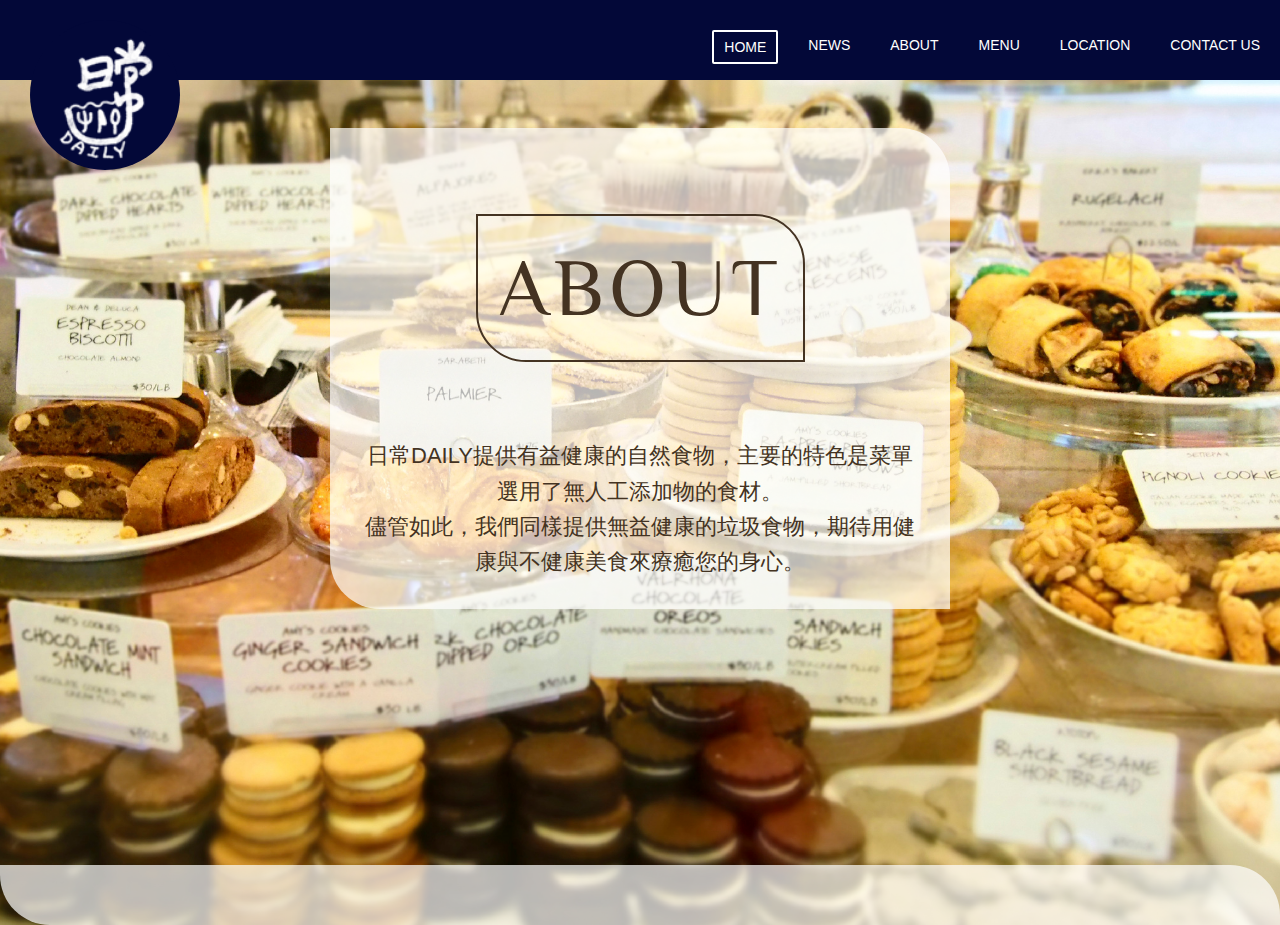
<file: about.html>
<!DOCTYPE html>
<html lang="en">

<head>
	<meta charset="utf-8">
	<meta name="viewport" content="width=device-width, initial-scale=1">
	<meta name="keywords" content="日常,DAILY,咖啡,輕食,冰淇淋,甜點">
	<title>日常DAILY</title>
	<!-- css -->
	<link rel="stylesheet" href="css/normalize.css">
	<link href="https://fonts.googleapis.com/css2?family=Philosopher&display=swap" rel="stylesheet">
	<link rel="stylesheet" href="css/style.css">
	<!-- FontAwesome -->
	<link rel="stylesheet" href="https://pro.fontawesome.com/releases/v5.10.0/css/all.css"
		integrity="sha384-AYmEC3Yw5cVb3ZcuHtOA93w35dYTsvhLPVnYs9eStHfGJvOvKxVfELGroGkvsg+p" crossorigin="anonymous" />
	<script type="text/javascript" src=""></script>
</head>

<body>
	<div id="about" class="" big-bg>
		<!-- header -->
		<header class="page-header wrapper">
			<nav class="nav-block">
				<!-- logo -->
				<div class="site-logo">
					<h1><a href="index.html"><img src="images/logo-white-sm.png" alt="DAILY logo"></a></h1>
				</div>
				<!-- nav-menu -->
				<div class="site-menu">
					<ul>
						<li><a href="index.html" class="nav-link become-btn">HOME</a></li>
						<li><a href="news.html" class="nav-link">NEWS</a></li>
						<li><a href="about.html" class="nav-link">ABOUT</a></li>
						<li><a href="menu.html" class="nav-link">MENU</a></li>
						<li><a href="location.html" class="nav-link">LOCATION</a></li>
						<li><a href="contactus.html" class="nav-link">CONTACT US</a></li>
					</ul>
				</div>
			</nav>
			<div class="menu-content wrapper">
				<h2 class="page-title">about</h2>
				<p>
					日常DAILY提供有益健康的自然食物，主要的特色是菜單選用了無人工添加物的食材。<br>
					儘管如此，我們同樣提供無益健康的垃圾食物，期待用健康與不健康美食來療癒您的身心。
				</p>
			</div>
		</header>

		<!-- content -->
		<div class="aboutarea">
			<div class="about-main">


			</div>
		</div>
	</div>
</body>

</html>
</file>
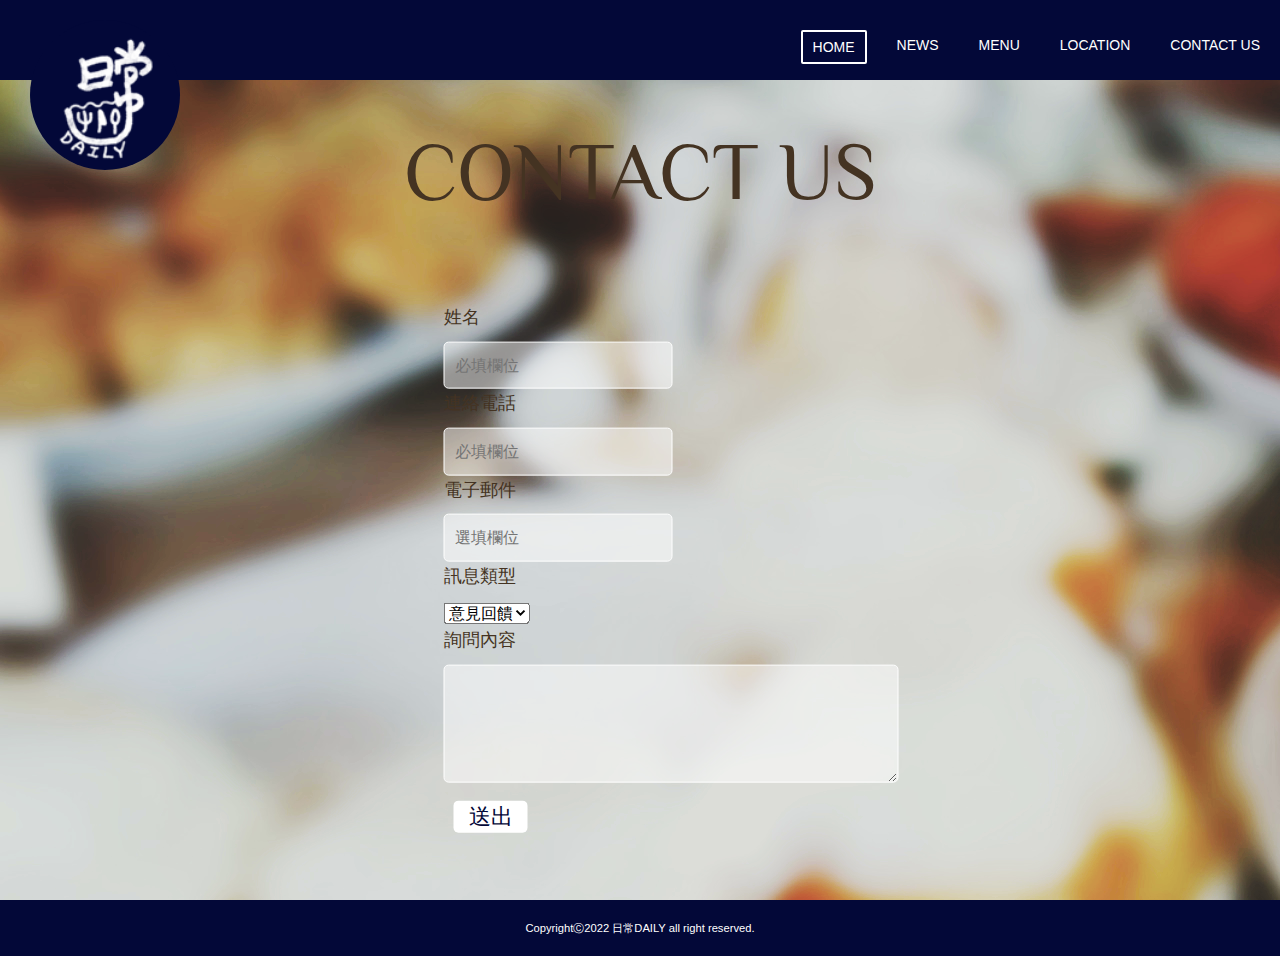
<file: contactus.html>
<!DOCTYPE html>
<html lang="en">
<head>
    <meta charset="utf-8">  
    <meta name="viewport" content="width=device-width, initial-scale=1">
	<meta name="keywords" content="日常,DAILY,咖啡,輕食,冰淇淋,甜點">   
    <title>日常DAILY</title>
	<!-- css -->
    <link rel="stylesheet" href="css/normalize.css">
    <link href="https://fonts.googleapis.com/css2?family=Philosopher&display=swap" rel="stylesheet">
	<link rel="stylesheet" href="css/style.css">
	<script type="text/javascript" src=""></script>
</head>

<body>
	<div id="contact" class=""big-bg>
		<!-- header -->
		<header class="page-header wrapper">
			<nav class="nav-block">
				<!-- logo -->
				<div class="site-logo">
					<h1><a href="index.html"><img src="images/logo-white-sm.png" alt="DAILY logo"></a></h1>
				</div>
				<!-- nav-menu -->
				<div class="site-menu">
				<ul>
					<li><a href="index.html" class="nav-link become-btn">HOME</a></li>
					<li><a href="news.html" class="nav-link">NEWS</a></li>
					<li><a href="menu.html" class="nav-link">MENU</a></li>
					<li><a href="location.html" class="nav-link">LOCATION</a></li>
					<li><a href="contactus.html" class="nav-link">CONTACT US</a></li>
				</ul>
			</div>
			</nav>
		</header>
		
		<div class="contact-wrapper">
			<h2 class="page-title">Contact US</h2>
			<form action="#">
				<ul>
					<li>
						<label for="name">姓名</label>
						<input type="text" id="name" name="your-name" placeholder="必填欄位">
					</li>
					<li>
						<label for="phone">連絡電話</label>
						<input type="text" id="phone" name="your-phone" placeholder="必填欄位">
					</li>
					<li>
						<label for="email">電子郵件</label>
						<input type="email" id="email" name="your-email" placeholder="選填欄位">	
					</li>
					<li>
						<label for="type">訊息類型</label>
						<select name="messagetype" id="type" name="message-type">
							<option value="意見回饋">意見回饋</option>
							<option value="企業訂購">企業訂購</option>
							<option value="其他">其他</option>
						</select>
					</li>
					<li>
						<label for="message">詢問內容</label>
						<textarea id="message" name="your-message"></textarea>
					</li>
					<li>
						<input type="submit" class="button" value="送出">
					</li>

				</ul>
				
				
			</form>
		</div>
	</div>

	<footer>
		<div class="wrapper">
			<p><small>CopyrightⒸ2022 日常DAILY all right reserved.</small></p>
		</div>
	</footer>
</body>
</html>
</file>
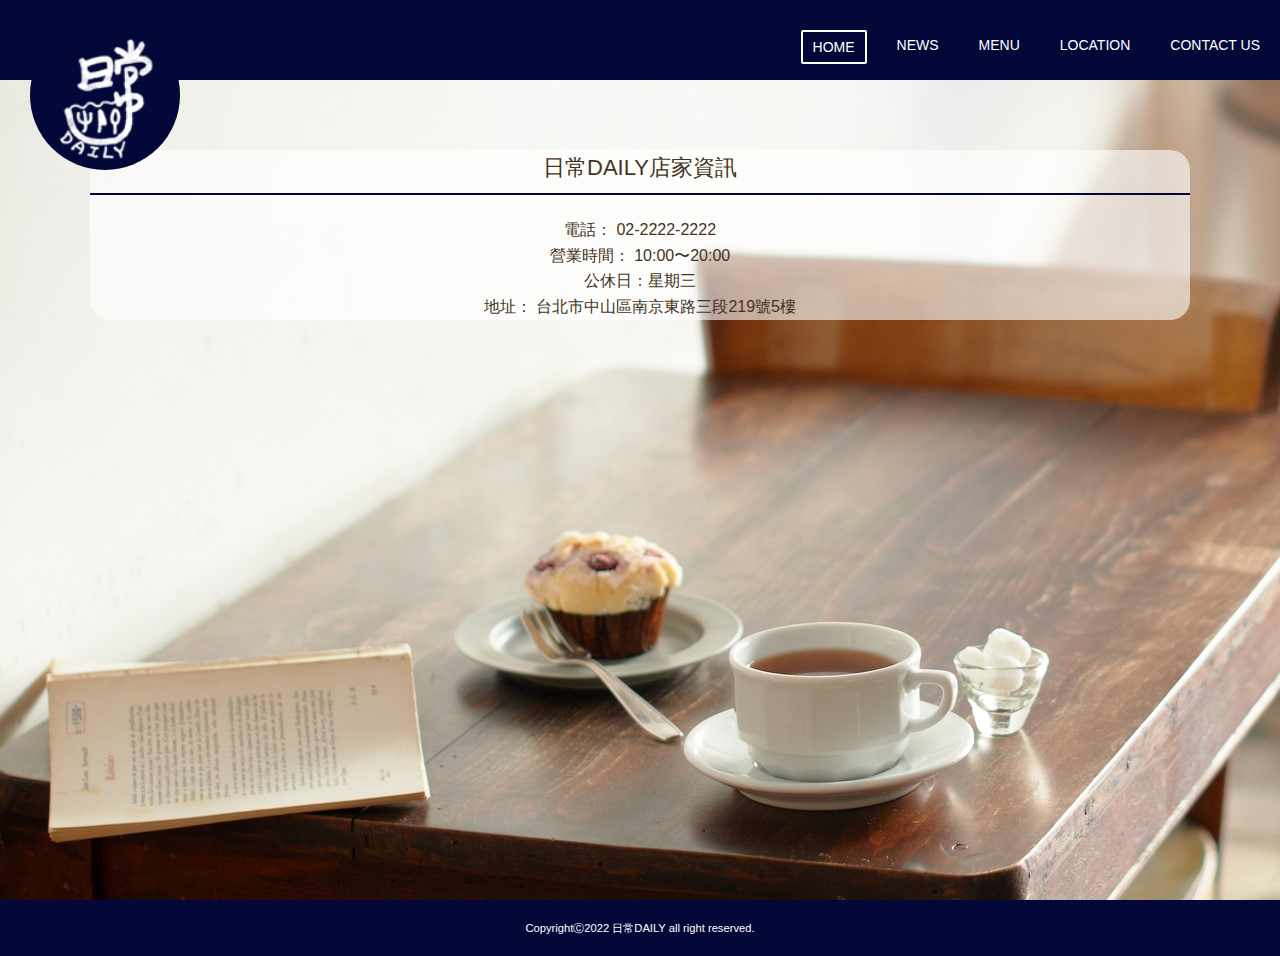
<file: location.html>
<!DOCTYPE html>
<html lang="en">
<head>
    <meta charset="utf-8">  
    <meta name="viewport" content="width=device-width, initial-scale=1">
	<meta name="keywords" content="日常,DAILY,咖啡,輕食,冰淇淋,甜點">   
    <title>日常DAILY</title>
	<!-- css -->
    <link rel="stylesheet" href="css/normalize.css">
    <link href="https://fonts.googleapis.com/css2?family=Philosopher&display=swap" rel="stylesheet">
	<link rel="stylesheet" href="css/style.css">
	<!-- FontAwesome -->
	<link rel="stylesheet" href="https://pro.fontawesome.com/releases/v5.10.0/css/all.css" integrity="sha384-AYmEC3Yw5cVb3ZcuHtOA93w35dYTsvhLPVnYs9eStHfGJvOvKxVfELGroGkvsg+p" crossorigin="anonymous"/>
	<script type="text/javascript" src=""></script>
</head>

<body>
	<div id="location" class=""big-bg>
		<!-- header -->
		<header class="page-header wrapper">
			<nav class="nav-block">
				<!-- logo -->
				<div class="site-logo">
					<h1><a href="index.html"><img src="images/logo-white-sm.png" alt="DAILY logo"></a></h1>
				</div>
				<!-- nav-menu -->
				<div class="site-menu">
				<ul>
					<li><a href="index.html" class="nav-link become-btn">HOME</a></li>
					<li><a href="news.html" class="nav-link">NEWS</a></li>
					<li><a href="menu.html" class="nav-link">MENU</a></li>
					<li><a href="location.html" class="nav-link">LOCATION</a></li>
					<li><a href="contactus.html" class="nav-link">CONTACT US</a></li>
				</ul>
			</div>
			</nav>
		</header>
		<!-- content -->
		<main>
			<div class="location-wrapper">
				<div class="location-map">
					<iframe src="https://www.google.com/maps/embed?pb=!1m18!1m12!1m3!1d57831.48527792461!2d121.50823397910158!3d25.052128000000014!2m3!1f0!2f0!3f0!3m2!1i1024!2i768!4f13.1!3m3!1m2!1s0x3442abe6b0446815%3A0xf006dde8c27afcc7!2z57ev6IKyVGliYU1l6ZmE6Kit5Y-w5YyX6IG36KiT5Lit5b-D!5e0!3m2!1szh-TW!2stw!4v1644054736662!5m2!1szh-TW!2stw" width="600" height="450" style="border:0;" allowfullscreen="" loading="lazy"></iframe>
				</div>
				<div class="location-info">
					<h3 class="sub-title wh">日常DAILY店家資訊</h3>
					<p>
						<i class="fas fa-phone-square-alt"></i><span> 電話： 02-2222-2222</span><br>
						<i class="far fa-clock"></i><span> 營業時間： 10:00〜20:00</span><br>
						<i class="far fa-calendar-times"></i><span> 公休日：星期三</span><br>
						<i class="fas fa-map-marked-alt"></i><span> 地址： 台北市中山區南京東路三段219號5樓</span><br>
					</p>
				</div>
			</div>
		</main>
	</div>
	
	<footer>
		<div class="wrapper">
			<p><small>CopyrightⒸ2022 日常DAILY all right reserved.</small></p>
		</div>
	</footer>
	
</body>
</html>
</file>
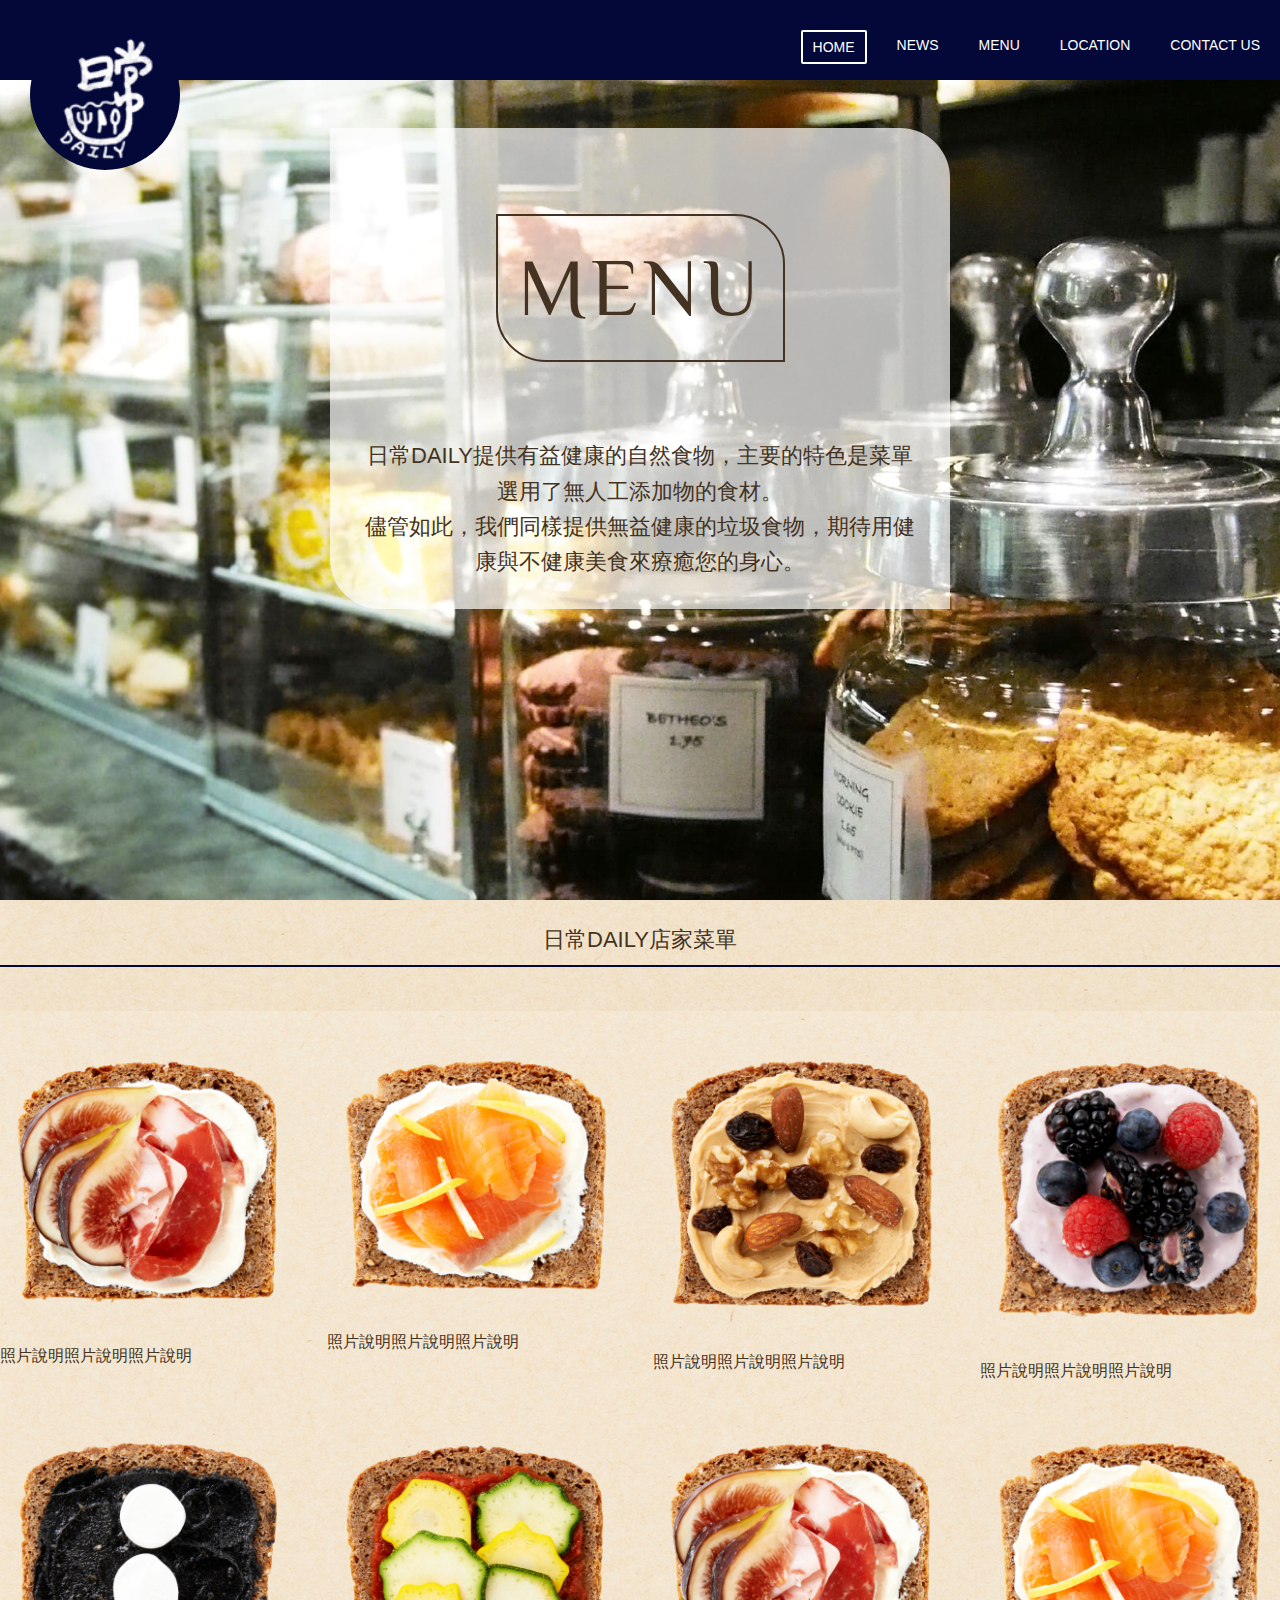
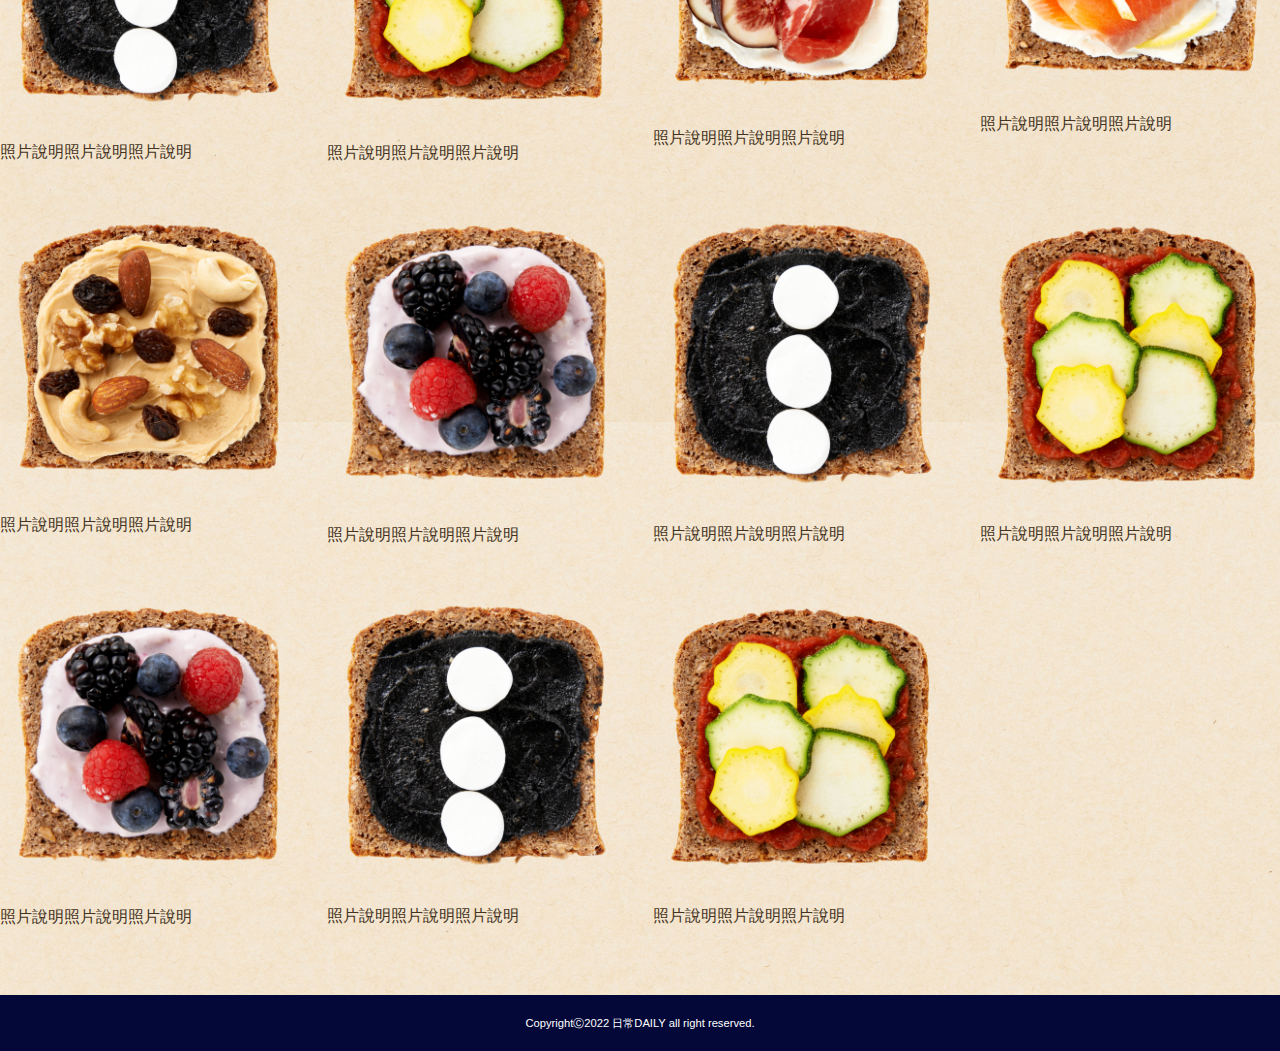
<file: menu.html>
<!DOCTYPE html>
<html lang="en">
<head>
    <meta charset="utf-8">  
    <meta name="viewport" content="width=device-width, initial-scale=1">
	<meta name="keywords" content="日常,DAILY,咖啡,輕食,冰淇淋,甜點">   
    <title>日常DAILY</title>
	<!-- css -->
    <link rel="stylesheet" href="css/normalize.css">
    <link href="https://fonts.googleapis.com/css2?family=Philosopher&display=swap" rel="stylesheet">
	<link rel="stylesheet" href="css/style.css">
	<script type="text/javascript" src=""></script>
</head>

<body>
	<div id="menu" class=""big-bg>
		<!-- header -->
		<header class="page-header wrapper">
			<nav class="nav-block">
				<!-- logo -->
				<div class="site-logo">
					<h1><a href="index.html"><img src="images/logo-white-sm.png" alt="DAILY logo"></a></h1>
				</div>
				<!-- nav-menu -->
				<div class="site-menu">
				<ul>
					<li><a href="index.html" class="nav-link become-btn">HOME</a></li>
					<li><a href="news.html" class="nav-link">NEWS</a></li>
					<li><a href="menu.html" class="nav-link">MENU</a></li>
					<li><a href="location.html" class="nav-link">LOCATION</a></li>
					<li><a href="contactus.html" class="nav-link">CONTACT US</a></li>
				</ul>
			</div>
			</nav>
		</header>

		<div class="menu-content wrapper">
			<h2 class="page-title">Menu</h2>
			<p>
				日常DAILY提供有益健康的自然食物，主要的特色是菜單選用了無人工添加物的食材。<br>
				儘管如此，我們同樣提供無益健康的垃圾食物，期待用健康與不健康美食來療癒您的身心。
			</p>
		</div>
	</div>

	<div class="menu-main">
		<h3 class="sub-title wh">日常DAILY店家菜單</h3>
		<div class="wrapper grid">
			<div class="item">
				<img src="images/menu1.png" alt="">
				<p>照片說明照片說明照片說明</p>
			</div>
			<div class="item">
				<img src="images/menu2.png" alt="">
				<p>照片說明照片說明照片說明</p>
			</div>
			<div class="item">
				<img src="images/menu3.png" alt="">
				<p>照片說明照片說明照片說明</p>
			</div>
			<div class="item">
				<img src="images/menu4.png" alt="">
				<p>照片說明照片說明照片說明</p>
			</div>
			<div class="item">
				<img src="images/menu5.png" alt="">
				<p>照片說明照片說明照片說明</p>
			</div>
			<div class="item">
				<img src="images/menu6.png" alt="">
				<p>照片說明照片說明照片說明</p>
			</div>
			<div class="item">
				<img src="images/menu1.png" alt="">
				<p>照片說明照片說明照片說明</p>
			</div>
			<div class="item">
				<img src="images/menu2.png" alt="">
				<p>照片說明照片說明照片說明</p>
			</div>
			<div class="item">
				<img src="images/menu3.png" alt="">
				<p>照片說明照片說明照片說明</p>
			</div>
			<div class="item">
				<img src="images/menu4.png" alt="">
				<p>照片說明照片說明照片說明</p>
			</div>
			<div class="item">
				<img src="images/menu5.png" alt="">
				<p>照片說明照片說明照片說明</p>
			</div>
			<div class="item">
				<img src="images/menu6.png" alt="">
				<p>照片說明照片說明照片說明</p>
			</div>
			<div class="item">
				<img src="images/menu4.png" alt="">
				<p>照片說明照片說明照片說明</p>
			</div>
			<div class="item">
				<img src="images/menu5.png" alt="">
				<p>照片說明照片說明照片說明</p>
			</div>
			<div class="item">
				<img src="images/menu6.png" alt="">
				<p>照片說明照片說明照片說明</p>
			</div>
		</div>
	</div>
	

	<footer>
		<div class="wrapper">
			<p><small>CopyrightⒸ2022 日常DAILY all right reserved.</small></p>
		</div>
	</footer>

</body>
</html>
</file>
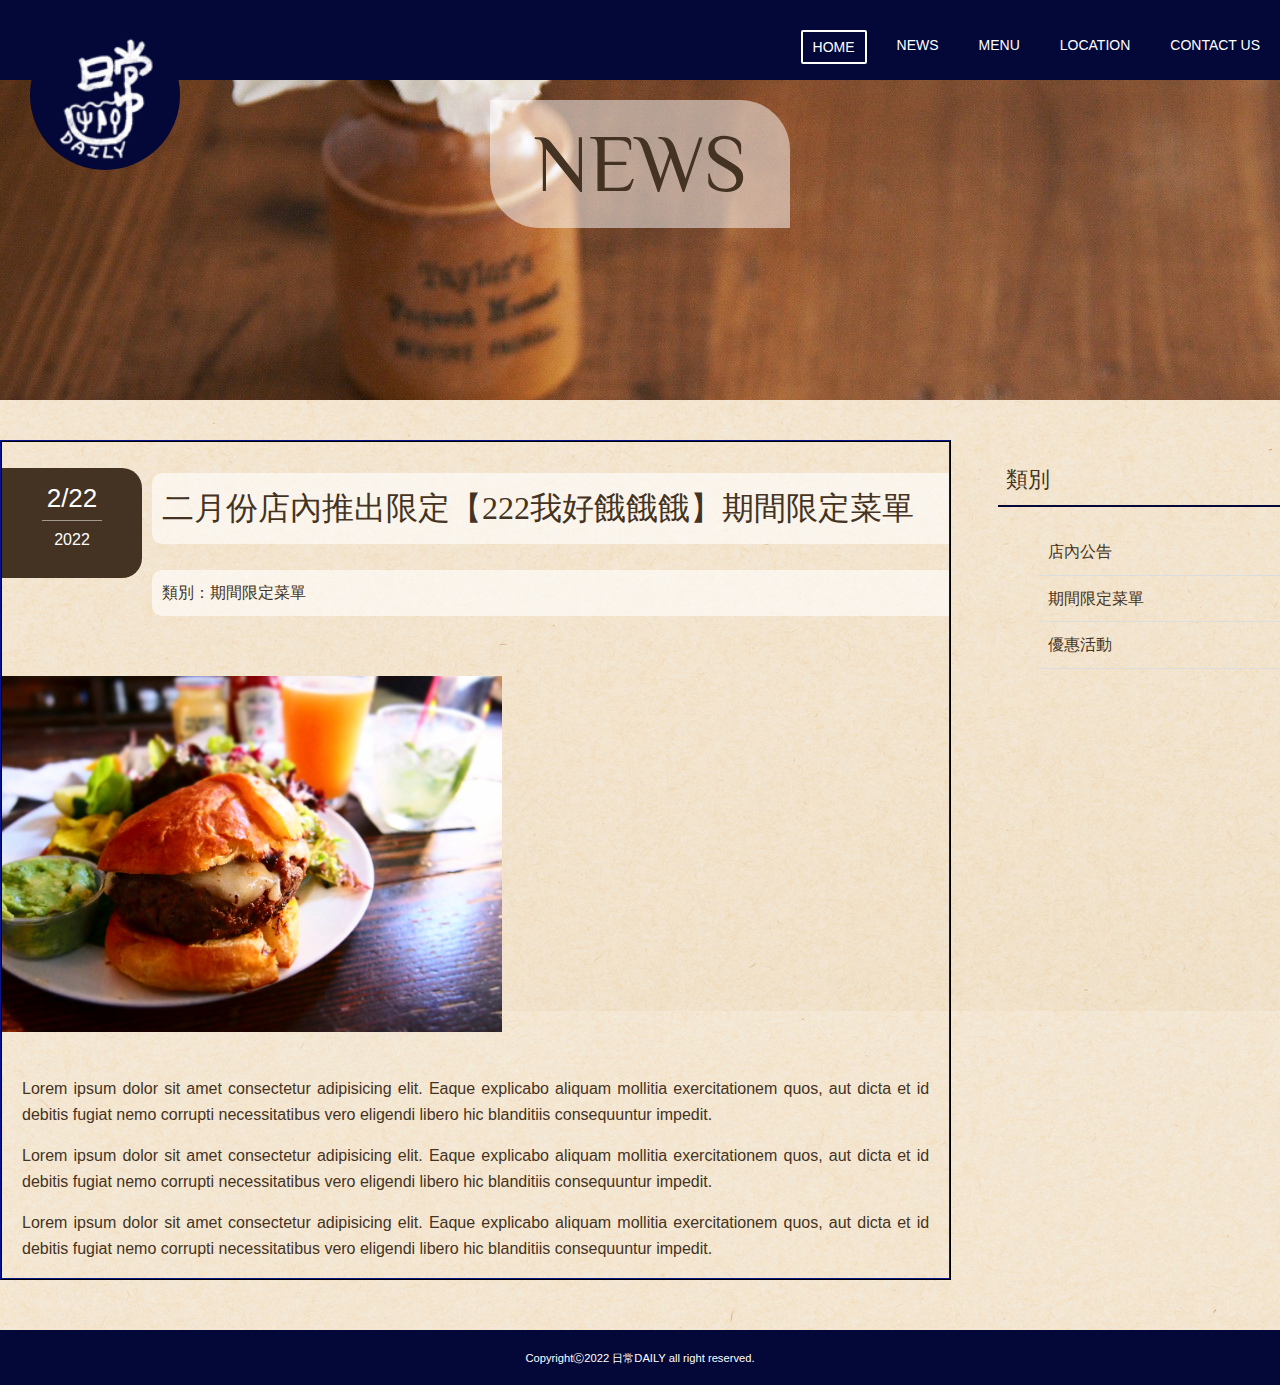
<file: news.html>
<!DOCTYPE html>
<html lang="en">
<head>
    <meta charset="utf-8">  
    <meta name="viewport" content="width=device-width, initial-scale=1">
	<meta name="keywords" content="日常,DAILY,咖啡,輕食,冰淇淋,甜點">   
    <title>日常DAILY</title>
	<!-- css -->
    <link rel="stylesheet" href="css/normalize.css">
    <link href="https://fonts.googleapis.com/css2?family=Philosopher&display=swap" rel="stylesheet">
	<link rel="stylesheet" href="css/style.css">
	<script type="text/javascript" src=""></script>
</head>

<body>
	<div id="news" class=""big-bg>
		<!-- header -->
		<header class="page-header wrapper">
			<nav class="nav-block">
				<!-- logo -->
				<div class="site-logo">
					<h1><a href="index.html"><img src="images/logo-white-sm.png" alt="DAILY logo"></a></h1>
				</div>
				<!-- nav-menu -->
				<div class="site-menu">
				<ul>
					<li><a href="index.html" class="nav-link become-btn">HOME</a></li>
					<li><a href="news.html" class="nav-link">NEWS</a></li>
					<li><a href="menu.html" class="nav-link">MENU</a></li>
					<li><a href="location.html" class="nav-link">LOCATION</a></li>
					<li><a href="contactus.html" class="nav-link">CONTACT US</a></li>
				</ul>
			</div>
			</nav>
		</header>
		<div class="newswrapper">
			<h2 class="page-title">News</h2>
		</div>
	</div><!--  /#news -->
	
	<div class="news-contents wrapper">
		<article>
			<header class="post-info">
				<h2 class="post-title">二月份店內推出限定【222我好餓餓餓】期間限定菜單</h2>
				<p class="post-date">2/22 <span>2022</span></p>
				<p class="post-cat">類別：期間限定菜單</p>
			</header>
			<img src="images/news-artice-sm.jpg" alt="">
			<p>
				Lorem ipsum dolor sit amet consectetur adipisicing elit. Eaque explicabo aliquam mollitia exercitationem quos, aut dicta et id debitis fugiat nemo corrupti necessitatibus vero eligendi libero hic blanditiis consequuntur impedit.
			</p>
			<p>
				Lorem ipsum dolor sit amet consectetur adipisicing elit. Eaque explicabo aliquam mollitia exercitationem quos, aut dicta et id debitis fugiat nemo corrupti necessitatibus vero eligendi libero hic blanditiis consequuntur impedit.
			</p>
			<p>Lorem ipsum dolor sit amet consectetur adipisicing elit. Eaque explicabo aliquam mollitia exercitationem quos, aut dicta et id debitis fugiat nemo corrupti necessitatibus vero eligendi libero hic blanditiis consequuntur impedit.</p>
		</article>

		<aside>
			<h3 class="sub-title">類別</h3>
			<ul class="sub-menu">
				<li><a href="#">店內公告</a></li>
				<li><a href="#">期間限定菜單</a></li>
				<li><a href="#">優惠活動</a></li>
			</ul>
		</aside>
	</div><!-- /.news-contents -->
		
	<footer>
		<div class="wrapper">
			<p><small>CopyrightⒸ2022 日常DAILY all right reserved.</small></p>
		</div>
	</footer>

</body>
</html>
</file>
<file: css/style.css>
/*-------------------global-------------------*/
html {
    font-size: 100%;
}
body{
	font-family: "Noto Sans TC", sans-serif;
	line-height: 1.6;
	color: #432;
	background:  url('../images/site-bg-sm.jpg') repeat;
}
a {
	text-decoration: none;
}
img {
    max-width: 100%;
}
main{
	max-width: 1100px;
    margin: 0 auto;
    padding: 0 4%;
}
ol, ul {
    list-style: none;
}
/* 大背景圖 */
.big-bg {
	background: #eddcbc no-repeat center top/cover;
}
/*typography*/
.page-title{
    font-size: 5em;
    font-family: 'Philosopher', serif;
    text-transform: uppercase;
    font-weight: normal;
}
.sub-title {
    font-size: 1.375em;
    padding: 0 8px 8px;
    border-bottom: 2px #0bd solid;
    font-weight: normal;
}
p{
	text-align: justify;
}
/* 按鈕 */
.button {
    font-size: 1.375em;
    background-color: #fff;
    color: rgba(3, 8, 56) ;
    border-radius: 5px;
    padding: 5px 15px;
	margin: 10px;
	display: inline-block;
}
.button:hover {
    background: rgba(3, 8, 56);
	color: #fff;
}

.become-btn {
	border: 2px solid #fff;
}

.become-btn:hover {
	background-color: rgb(255, 255, 255);
	color: rgba(3, 8, 56);

}

/*-------------------header-------------------*/
.page-header {
    display: flex;
    justify-content: space-between;
}
.nav-block{
	background-color: rgba(3, 8, 56) ;
	width: 100%;
	height: 80px;
	top: 0;
	left: 0;
	position: fixed;
	z-index: 99;
}
.nav-link {
	display: inline-block
}
/*logo*/
.site-logo {
	float: left;
    height: 150px;
    width: 150px;
    margin: 20px 30px;
    background-color: rgba(3, 8, 56) ;
    border-radius: 50%;
}
h1{
	margin: 5px 15px;
	padding: 2px;
}
.site-logo img{
    height: 130px;
	margin: 8px;
}
/*nav-menu*/
.site-menu{
    float: right;
}
.site-menu ul{
	display: inline-flex;
	margin: 10px auto;
}
.site-menu .nav-link {
	margin: 20px 10px;
	padding: 4px 10px;
	font-size: 14px;
	border-radius: 2px;
}
.nav-link{
	color: #fff;
}
.nav-link:hover{
	color: rgba(255,255,255,.6);
	border-bottom: 2px solid #fff;
}
.nav-link.become-btn{
	color: #fff ;
	border: 2px solid #fff;
}
.nav-link.become-btn:hover{
	background-color: rgb(255, 255, 255);
	color: rgba(3, 8, 56);
}

/*-------------------home-------------------*/
#home {
	background: #eddcbc url(../images/home-big-bg.png) no-repeat center top/cover;
    min-height: 100vh;
	color: #fff;
	text-align: center;
}
.home-content.wrapper{
	border-radius: 15px;
	margin-top: 20%;
	background-color: rgba(0, 0, 0, 0.4);
	padding: 20px;
}
.home-content h2{
    text-align: center;
	letter-spacing: 5px;
	line-height: 1.3;
	animation: hometitle .5s .5s ease-in forwards;
}

@keyframes hometitle{
	0%{ transform: translateY(50px); opacity: 0; }
	50%{ transform: translateY(20px); opacity: 1; }
	80%{ transform: translateY(-10px); opacity: 1; }
	100%{ transform: translateY(0px); opacity: 1; }
}
.home-content p {
    font-size: 1.375em;
    margin: 10px 0;
	text-align: center;
}
.home-content a {
	border: 2px solid #fff ;
	font-weight: bold;
	
}
.home-content a:hover {
	background-color: rgb(3, 8, 56);
	border: 2px solid #fff ;
	color: #fff;
	cursor: pointer;
}
.sub-title {
    font-size: 1.375em;
    padding: 0 8px 8px;
    border-bottom: 2px rgb(3, 8, 56) solid;
    font-weight: normal;
}

/*-------------------about-------------------*/
#about {
	background: #eddcbc url(../images/aboutsm.jpg) no-repeat center top/cover;
    min-height: 100vh;
	text-align: center;
}
.about-main{
	border-radius: 0 50px;
	background-color: rgba(255, 255, 255, 0.7);
	padding: 30px;
	margin-top: 10%;
}

/*-------------------news-------------------*/
#news {
    background-image: url(../images/news-big-bg.jpg);
    height: 400px;
    margin-bottom: 40px;
}
#news .page-title {
    text-align: center;
}
.news-contents {
    display: flex;
    justify-content: space-between;
    margin-bottom: 50px;
}
.newswrapper{
	border-radius: 0 50px;
	background-color: rgba(255, 255, 255, 0.5);
	margin: 100px auto;
	width: 300px;
}
.newswrapper.h2{
	color: #ddd;
}
/* 報導部分 */
article {
    width: 74%;
	border: 2px ridge rgb(3, 8, 56);
}
article img{
	width: 500px;
	margin: 20px auto;
}
article p {
    padding: 0 20px;
}
.post-info {
    position: relative;
    padding-top: 4px;
    margin-bottom: 40px;
}
.post-date {
    background: #432;
    border-top-right-radius: 20px;
	border-bottom-right-radius: 20px;
    color: #fff;
    width: 100px;
    height: 100px;
    font-size: 1.625rem;
    text-align: center;
    position: absolute;
    top: 0;
    padding-top: 10px;
}
.post-date span {
    font-size: 1rem;
    border-top: 1px rgba(255,255,255,.5) solid;
    padding-top: 6px;
    display: block;
    width: 60%;
    margin: 0 auto;
}
.post-title {
    font-family: "Yu Mincho", "YuMincho", serif;
    font-size: 2rem;
    font-weight: normal;
}
.post-title,
.post-cat {
    margin-left: 150px;
	background-color: rgb(255, 255, 255, 0.6);
	padding: 10px;
	border-radius: 10px 0px 0 10px ;
}

/* 邊攔 */
aside {
    width: 22%;
}
.sub-menu {
    margin-bottom: 60px;
    list-style: none;
}
.sub-menu li {
    border-bottom: 1px #ddd solid;
}
.sub-menu a {
    color: #432;
    padding: 10px;
    display: block;
}
.sub-menu a:hover {
    color: rgb(3, 8, 56);
	border-bottom: 2px dotted ;
}
aside p {
    padding: 12px 10px;
}

/*-------------------menu-------------------*/
#menu {
	background: #eddcbc url(../images/menu-big-bg.jpg) no-repeat center top/cover;
    min-height: 100vh;
	text-align: center;
}
.menu-content.wrapper{
	border-radius: 0 50px;
	background-color: rgba(255, 255, 255, 0.7);
	padding: 30px;
	margin-top: 10%;
}
.menu-content {
    max-width: 560px;
	margin: 10% auto;
}
.menu-content h2{
    text-align: center;
	letter-spacing: 5px;
	line-height: 1.3;
	margin-top: 10%;
	border: 2px solid #432 ;
	border-radius: 0 50px;
	display: inline-block;
	padding: 20px;
}
.menu-content p {
    font-size: 1.375em;
    margin: 10px 0 0;
	text-align: center;
}
.grid {
  display: grid;
  gap: 26px;
  grid-template-columns: repeat(auto-fit, minmax(240px, 1fr));
  margin-top: 6%;
  margin-bottom: 50px;
}
.item img:hover{
	transform: scale(1.2);
	cursor: pointer;
}
/*-------------------location-------------------*/
#location {
    background-image: url(../images/locationsm.jpg);
	background: cover;
    min-height: 100vh;
}
.location-map{
	margin: 100px 50px ;
	padding: 50px 30px;
	width: 600px;
	position: absolute;
	top: 50%; 
  	left: 50%; 
  	transform: translate(-50%, -50%);
}
.location-info{
	background-color: rgb(255, 255, 255,0.6);
	border-radius: 20px ;
	margin: 150px auto;
}
.sub-title.wh{
	vertical-align: baseline;
	text-align: center;
}
.location-info p{
	vertical-align: baseline;
	text-align: center;
}
/*-------------------contact-------------------*/
#contact {
    background-image: url(../images/contact.png);
    min-height: 100vh;
}
.contact-wrapper{
	position: absolute;
	top: 50%; 
  	left: 50%; 
  	transform: translate(-50%, -50%);
}
/* 表單 */
form{
	position: relative;
}
form div {
    margin-bottom: 14px;
}
label {
    font-size: 1.125rem;
    margin-bottom: 10px;
    display: block;
}
input[type="text"],
input[type="email"],
textarea {
    background: rgba(255,255,255,.5);
    border: 1px #fff solid;
    border-radius: 5px;
    padding: 10px;
    font-size: 1rem;
}
input[type="text"],
input[type="email"], {
    width: 100%;
    max-width: 240px;
}
textarea {
    width: 100%;
    max-width: 480px;
    height: 6rem;
}
input[type="submit"] {
    border: none;
    cursor: pointer;
    line-height: 1;
}



/*-------------------footer-------------------*/
footer {
    background:rgba(3, 8, 56) ;
    text-align: center;
    padding: 10px 0;
	line-height: 0.5;
}
footer p {
    color: #fff;
    font-size: 0.875rem;
	text-align: center;
}
</file>
